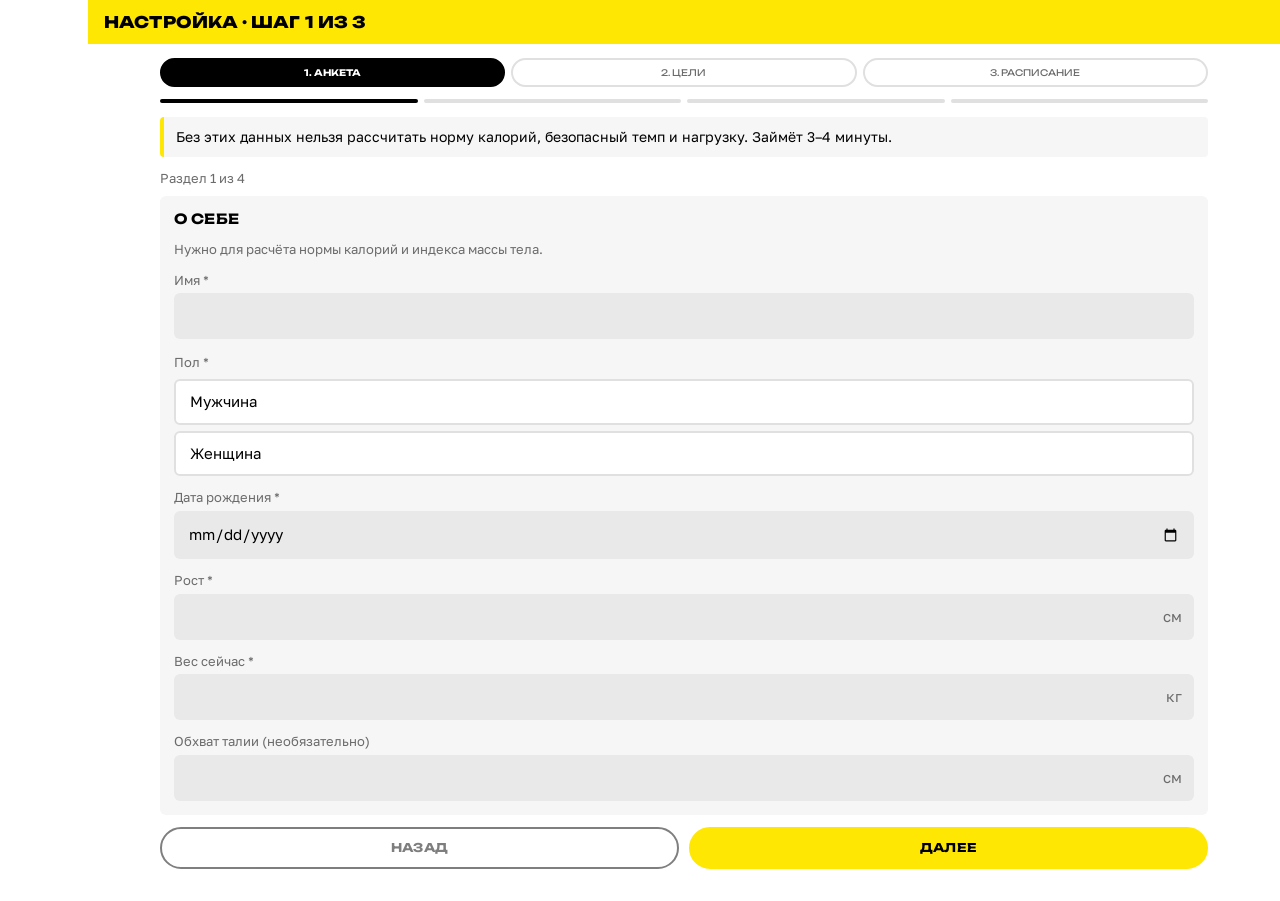
<file: index.html>
<!doctype html>
<html lang="ru">
  <head>
    <meta charset="utf-8" />
    <meta name="viewport" content="width=device-width, initial-scale=1, viewport-fit=cover" />
    <meta name="theme-color" content="#ffe704" />
    <meta name="apple-mobile-web-app-capable" content="yes" />
    <meta name="apple-mobile-web-app-title" content="Дневник" />
    <title>Дневник здоровья</title>
    <link rel="manifest" href="manifest.webmanifest" />
    <link rel="icon" href="icons/icon.svg" type="image/svg+xml" />
    <link rel="apple-touch-icon" href="icons/icon-192.png" />
    <link rel="preconnect" href="https://fonts.googleapis.com" />
    <link rel="preconnect" href="https://fonts.gstatic.com" crossorigin />
    <link rel="stylesheet" href="https://fonts.googleapis.com/css2?family=Golos+Text:wght@400;500;600;700&family=Unbounded:wght@500;700;800&display=swap" />
    <link rel="stylesheet" href="css/app.css" />
  </head>
  <body>
    <div id="app"><div class="lock"><p class="muted">Загрузка…</p></div></div>

    <script src="js/config.js"></script>
    <script src="js/version.js"></script>
    <script src="js/core/ns.js"></script>
    <script src="js/core/dates.js"></script>
    <script src="js/core/sha256.js"></script>

    <script src="js/domain/exercises.js"></script>
    <script src="js/domain/fitness.js"></script>
    <script src="js/domain/nutrition.js"></script>
    <script src="js/domain/budget.js"></script>
    <script src="js/domain/goals/registry.js"></script>
    <script src="js/domain/goals/weight.js"></script>
    <script src="js/domain/goals/race.js"></script>
    <script src="js/domain/goals/strength.js"></script>
    <script src="js/domain/goals/consistency.js"></script>
    <script src="js/domain/goals/measurement.js"></script>
    <script src="js/domain/goals/run-distance.js"></script>
    <script src="js/domain/goals/scenario.js"></script>
    <script src="js/domain/goals/safety.js"></script>
    <script src="js/domain/plan.js"></script>
    <script src="js/domain/adapt.js"></script>
    <script src="js/domain/recommendations.js"></script>
    <script src="js/domain/aggregate.js"></script>
    <script src="js/domain/upcoming.js"></script>
    <script src="js/domain/progress.js"></script>
    <script src="js/domain/streak.js"></script>
    <script src="js/ai/provider.js"></script>

    <script src="js/data/db.js"></script>
    <script src="js/data/seed.js"></script>
    <script src="js/services/context.js"></script>
    <script src="js/services/nutrition-svc.js"></script>
    <script src="js/services/goals-svc.js"></script>
    <script src="js/services/plan-svc.js"></script>
    <script src="js/services/photos-svc.js"></script>
    <script src="js/services/onboarding-svc.js"></script>
    <script src="js/services/workout-svc.js"></script>
    <script src="js/services/streak-svc.js"></script>
    <script src="js/sync/supabase.js"></script>
    <script src="js/sync/sync.js"></script>
    <script src="js/import/xlsx.js"></script>
    <script src="js/import/xlsx-import.js"></script>

    <script src="js/ui/charts.js"></script>
    <script src="js/ui/core.js"></script>
    <script src="js/ui/widgets.js"></script>
    <script src="js/ui/views/pin.js"></script>
    <script src="js/ui/views/login.js"></script>
    <script src="js/ui/views/onboard.js"></script>
    <script src="js/ui/views/profiles.js"></script>
    <script src="js/ui/views/home.js"></script>
    <script src="js/ui/views/food.js"></script>
    <script src="js/ui/views/body.js"></script>
    <script src="js/ui/views/training.js"></script>
    <script src="js/ui/views/workout.js"></script>
    <script src="js/ui/views/streak.js"></script>
    <script src="js/ui/views/dynamics.js"></script>
    <script src="js/ui/views/profile.js"></script>
    <script src="js/ui/views/goals.js"></script>
    <script src="js/ui/views/wizard.js"></script>
    <script src="js/ui/views/import.js"></script>
    <script src="js/ui/views/settings.js"></script>
    <script src="js/app.js"></script>
  </body>
</html>
</file>
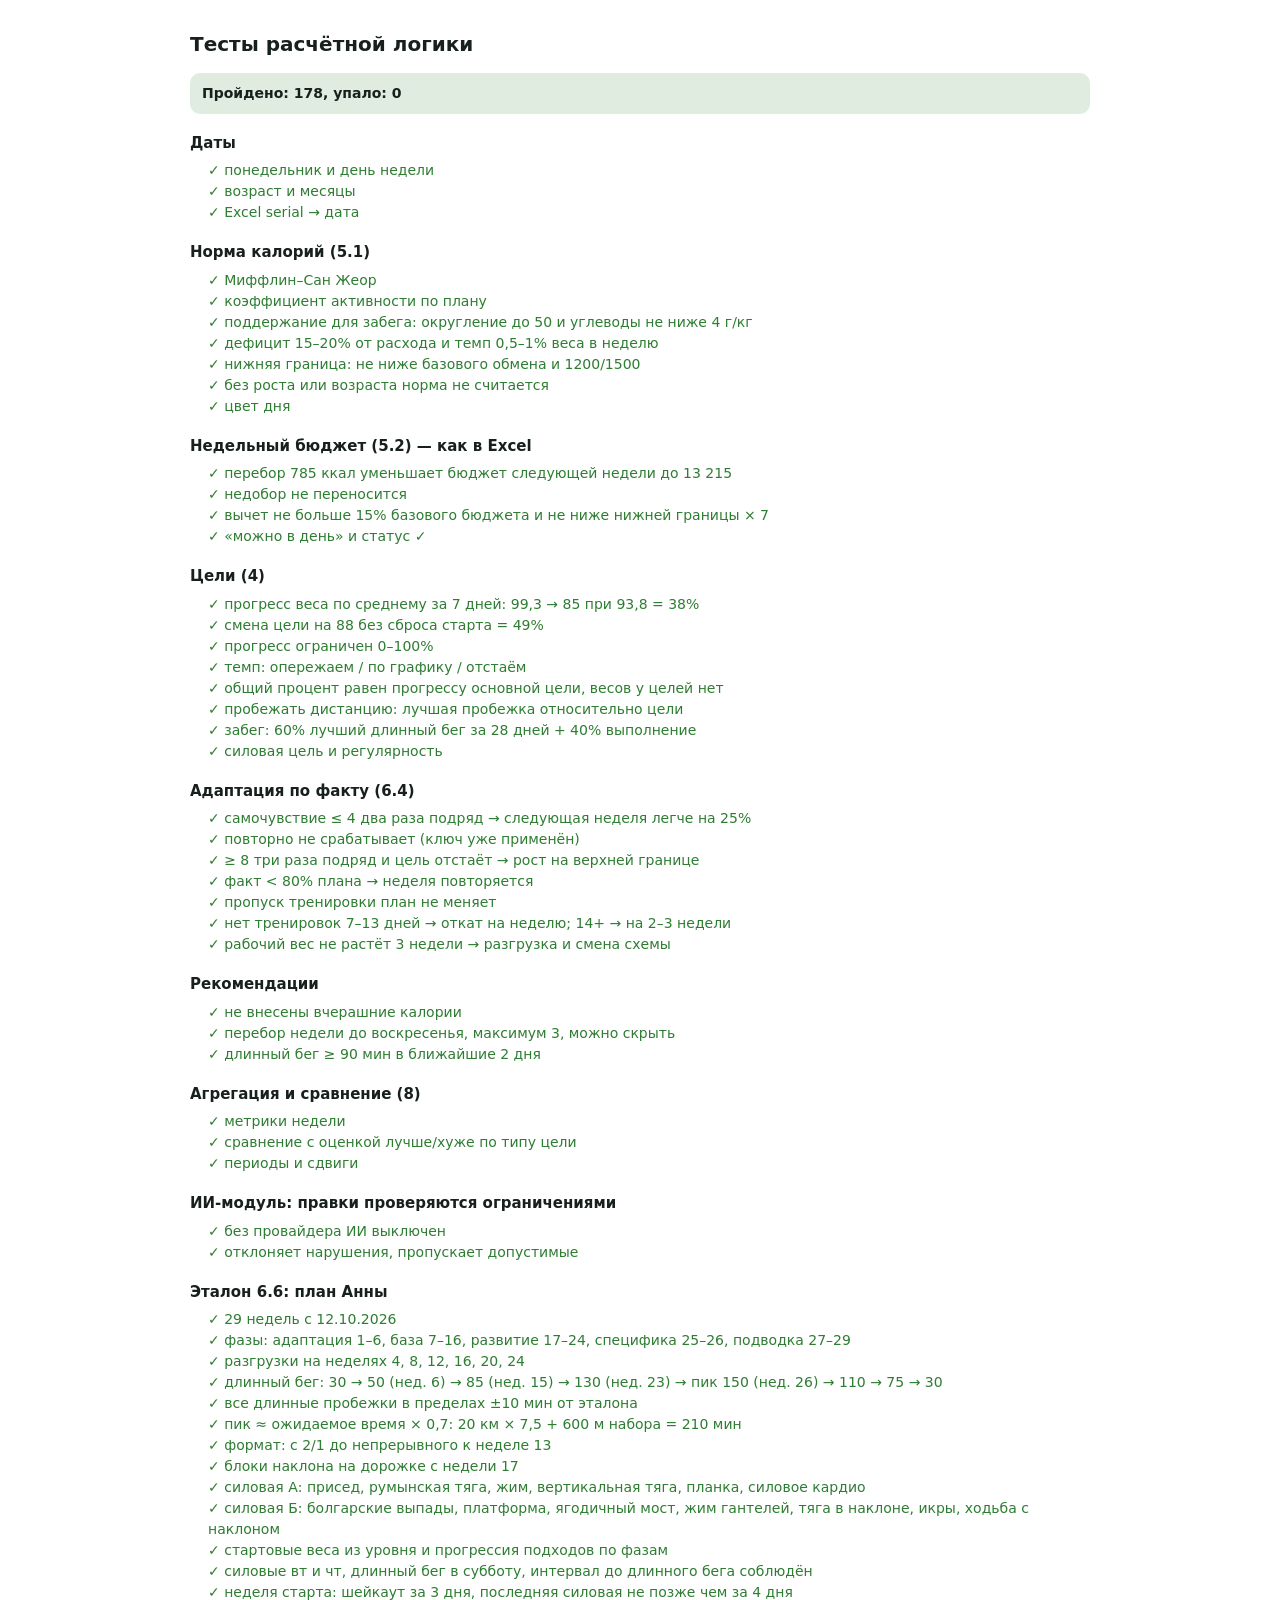
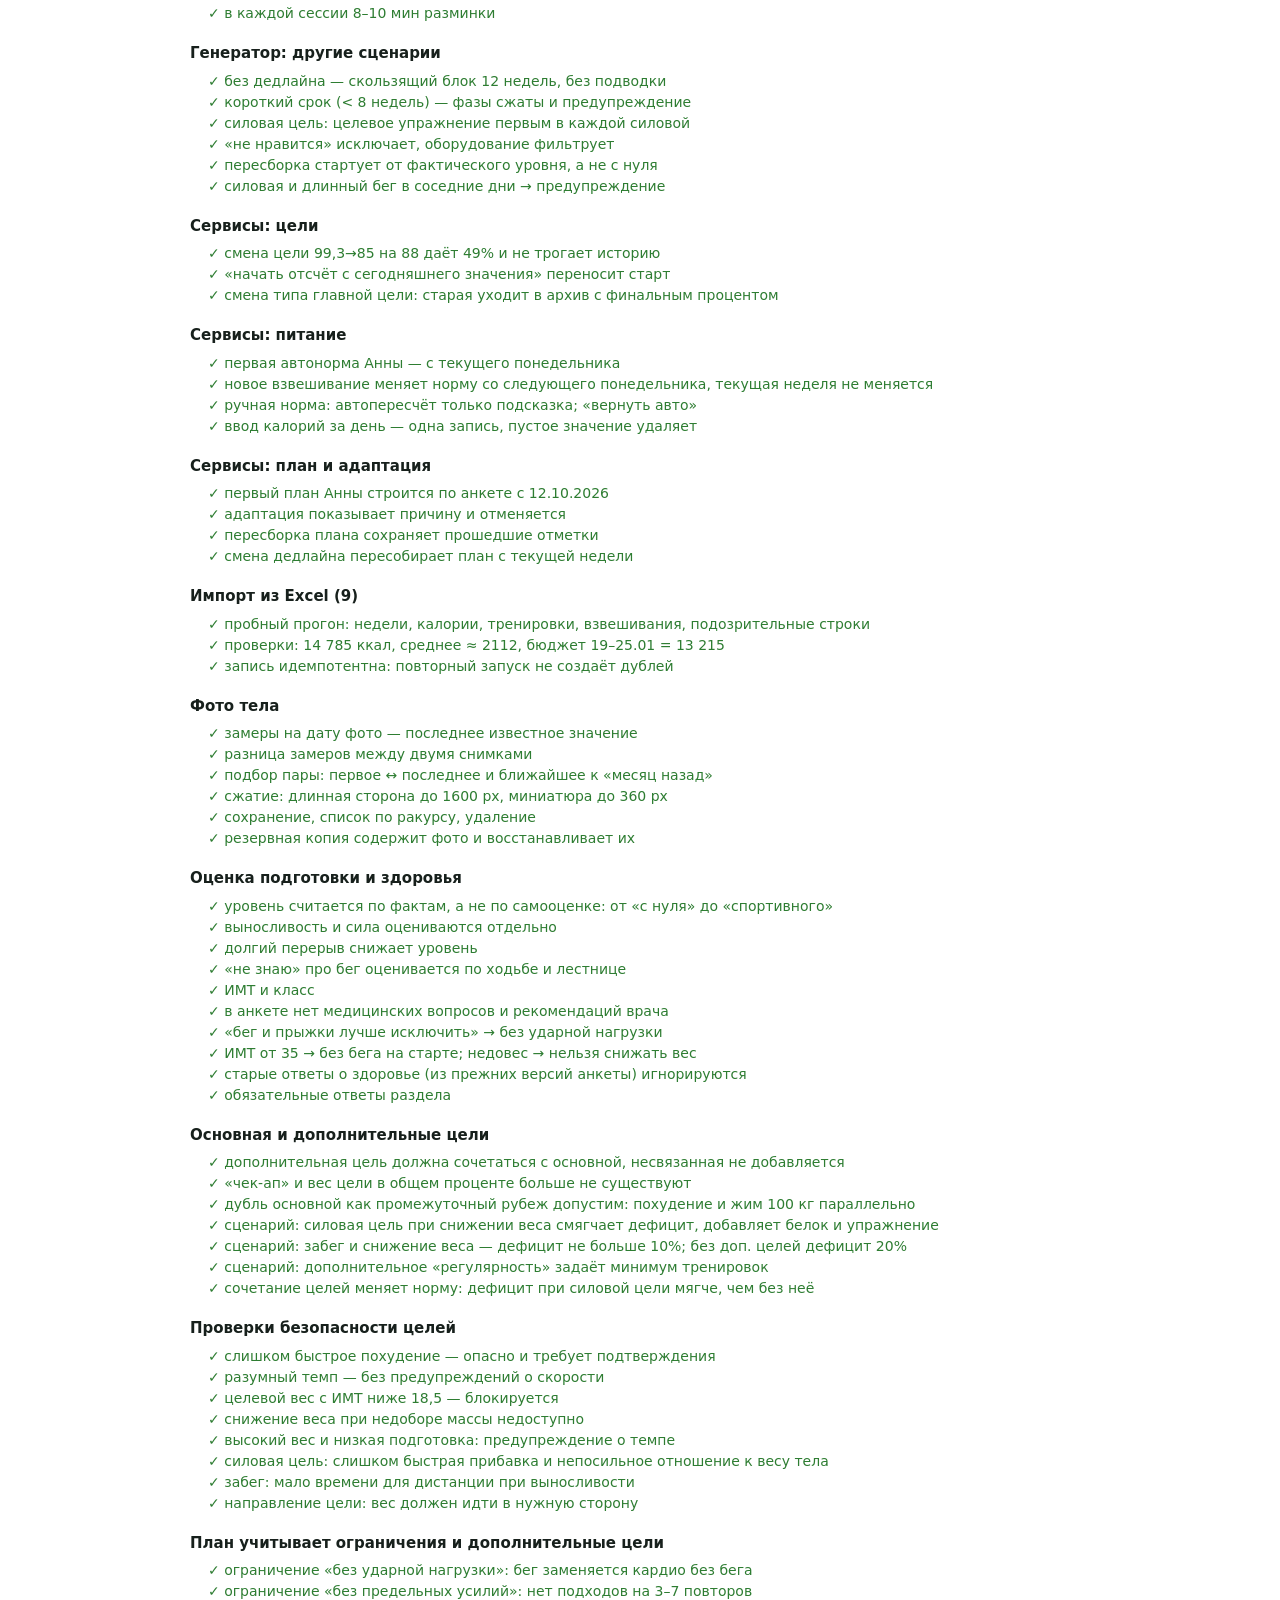
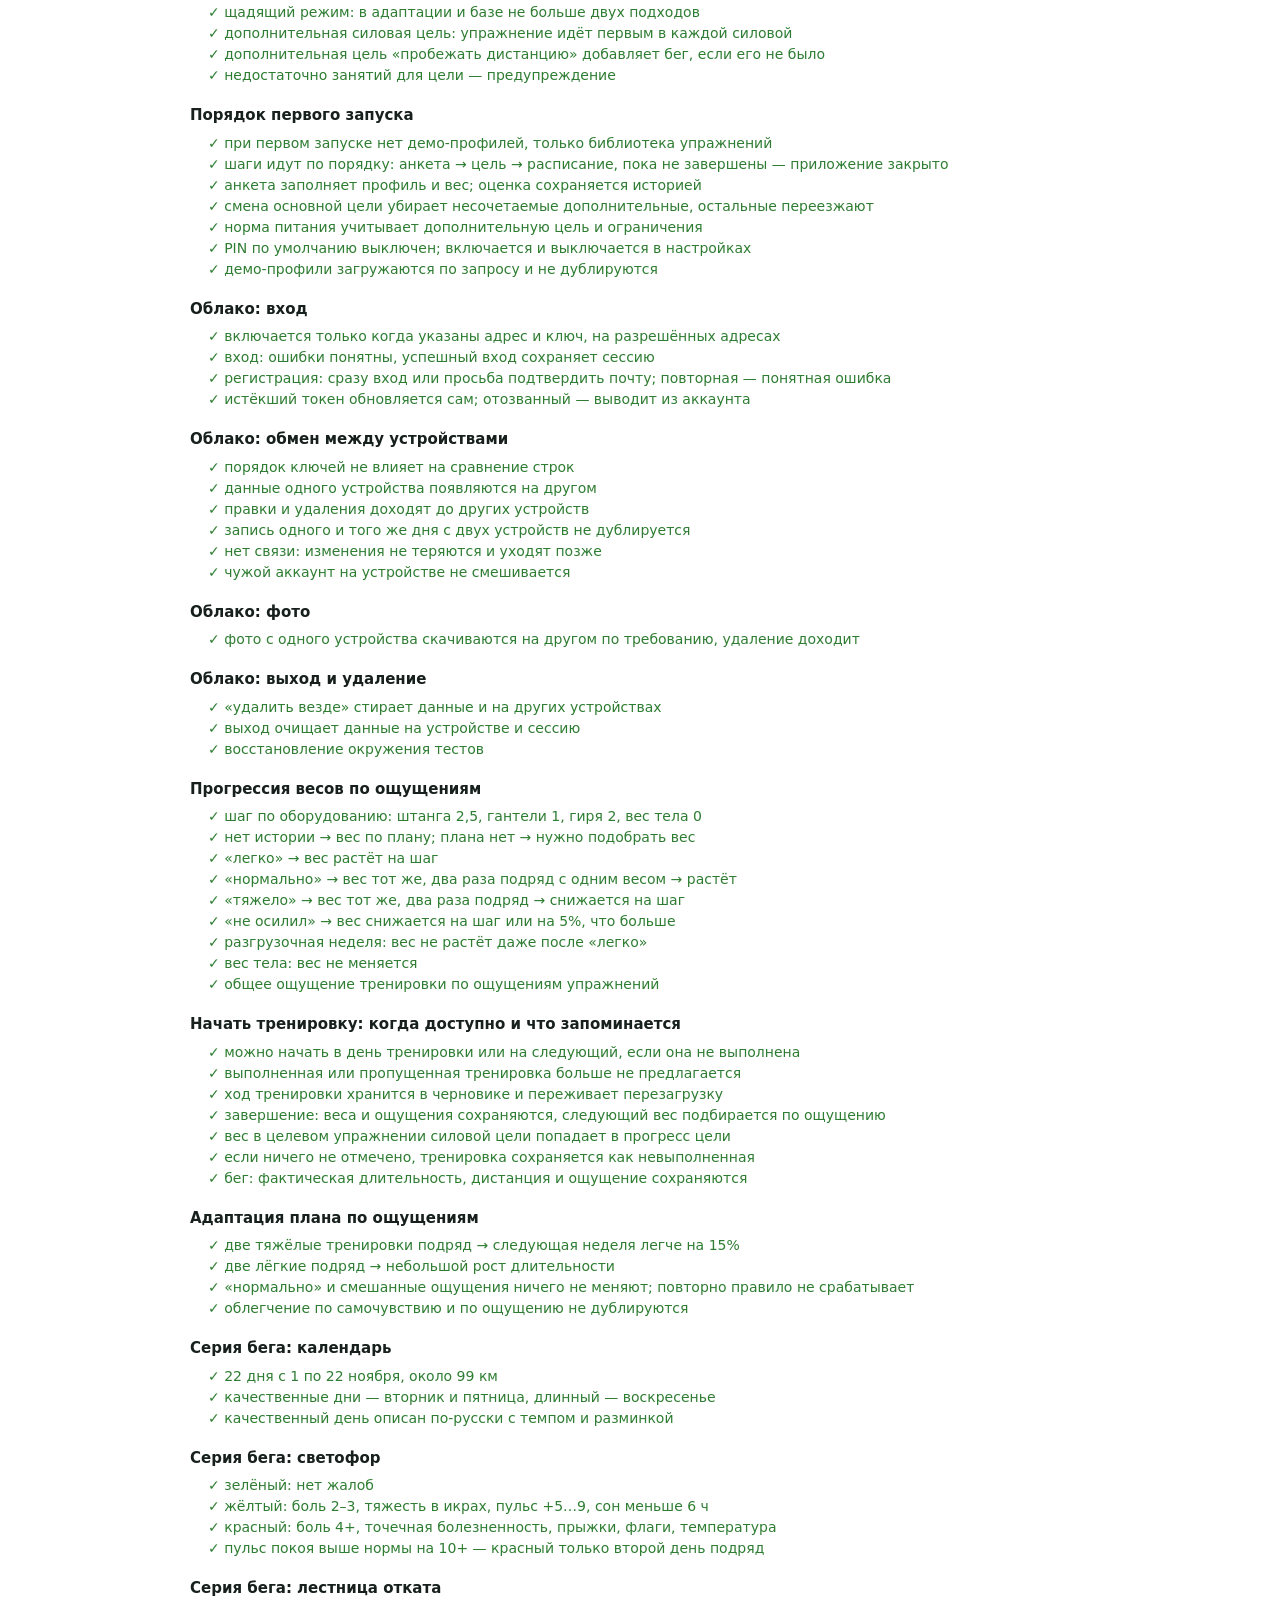
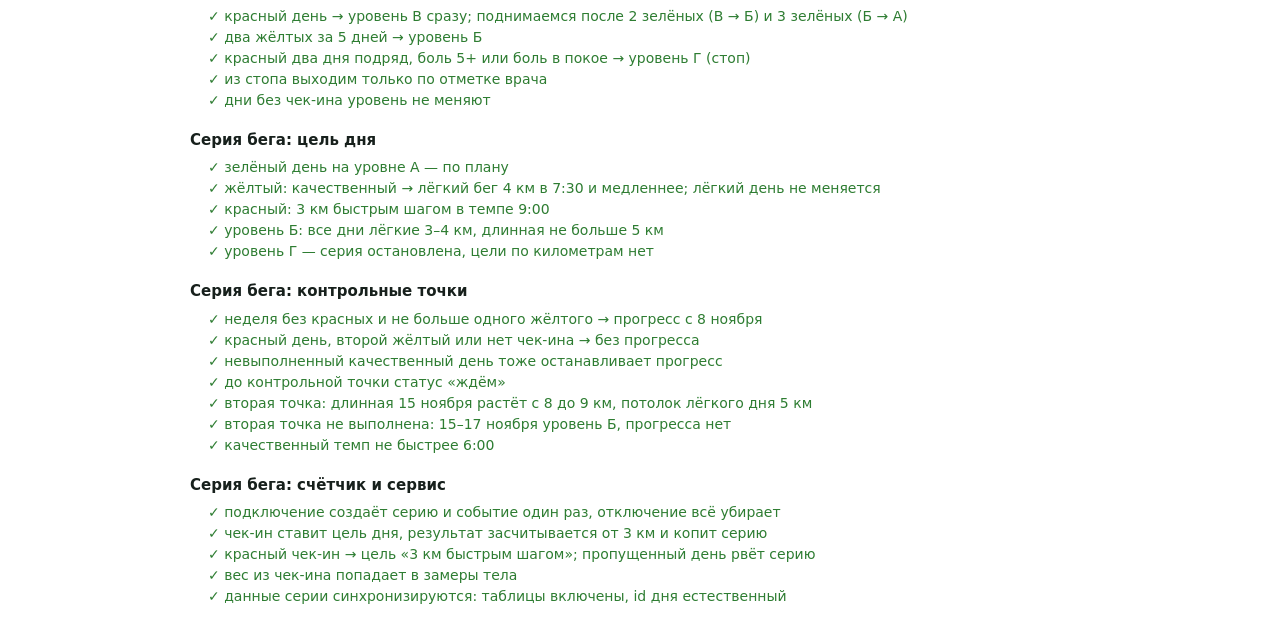
<file: tests/index.html>
<!doctype html>
<html lang="ru">
  <head>
    <meta charset="utf-8" />
    <meta name="viewport" content="width=device-width, initial-scale=1" />
    <title>Тесты</title>
    <style>
      :root { --bg: #fff; --text: #17201c; --ok: #2e7d32; --fail: #b3261e; --muted: #5d6b65; color-scheme: light; }
      @media (prefers-color-scheme: dark) { :root { --bg: #0f1412; --text: #e6ece9; --ok: #7ccf80; --fail: #f2867d; --muted: #97a59f; color-scheme: dark; } }
      body { background: var(--bg); color: var(--text); font: 14px/1.5 system-ui, sans-serif; margin: 0 auto; padding: 16px; max-width: 900px; }
      h1 { font-size: 20px; } h2 { font-size: 15px; margin: 18px 0 6px; }
      ul { margin: 0; padding-left: 18px; list-style: none; }
      .ok { color: var(--ok); } .fail { color: var(--fail); font-weight: 600; }
      .err { color: var(--muted); font-weight: 400; font-size: 13px; }
      .summary { padding: 10px 12px; border-radius: 10px; font-weight: 700; }
      .summary.good { background: color-mix(in srgb, var(--ok) 15%, transparent); }
      .summary.bad { background: color-mix(in srgb, var(--fail) 15%, transparent); }
    </style>
  </head>
  <body>
    <h1>Тесты расчётной логики</h1>
    <div id="out">Выполняю…</div>

    <script src="../js/core/ns.js"></script>
    <script src="../js/core/dates.js"></script>
    <script src="../js/core/sha256.js"></script>
    <script src="../js/domain/exercises.js"></script>
    <script src="../js/domain/fitness.js"></script>
    <script src="../js/domain/nutrition.js"></script>
    <script src="../js/domain/budget.js"></script>
    <script src="../js/domain/goals/registry.js"></script>
    <script src="../js/domain/goals/weight.js"></script>
    <script src="../js/domain/goals/race.js"></script>
    <script src="../js/domain/goals/strength.js"></script>
    <script src="../js/domain/goals/consistency.js"></script>
    <script src="../js/domain/goals/measurement.js"></script>
    <script src="../js/domain/goals/run-distance.js"></script>
    <script src="../js/domain/goals/scenario.js"></script>
    <script src="../js/domain/goals/safety.js"></script>
    <script src="../js/domain/plan.js"></script>
    <script src="../js/domain/adapt.js"></script>
    <script src="../js/domain/recommendations.js"></script>
    <script src="../js/domain/aggregate.js"></script>
    <script src="../js/domain/upcoming.js"></script>
    <script src="../js/domain/progress.js"></script>
    <script src="../js/domain/streak.js"></script>
    <script src="../js/ai/provider.js"></script>
    <script src="../js/data/db.js"></script>
    <script src="../js/data/seed.js"></script>
    <script src="../js/services/context.js"></script>
    <script src="../js/services/nutrition-svc.js"></script>
    <script src="../js/services/goals-svc.js"></script>
    <script src="../js/services/plan-svc.js"></script>
    <script src="../js/services/photos-svc.js"></script>
    <script src="../js/services/onboarding-svc.js"></script>
    <script src="../js/services/workout-svc.js"></script>
    <script src="../js/services/streak-svc.js"></script>
    <script src="../js/sync/supabase.js"></script>
    <script src="../js/sync/sync.js"></script>
    <script src="../js/import/xlsx.js"></script>
    <script src="../js/import/xlsx-import.js"></script>

    <script src="runner.js"></script>
    <script src="domain.test.js"></script>
    <script src="plan.test.js"></script>
    <script src="services.test.js"></script>
    <script src="import.test.js"></script>
    <script src="photos.test.js"></script>
    <script src="onboarding.test.js"></script>
    <script src="sync.test.js"></script>
    <script src="workout.test.js"></script>
    <script src="streak.test.js"></script>
    <script>
      runTests();
    </script>
  </body>
</html>
</file>
<file: css/app.css>
/* Дневник здоровья — mobile-first, светлая и тёмная тема.
   Стиль: кислотный жёлтый + чёрный + белый, широкий капслок в заголовках (по мотивам уличного мерча, без логотипов). */
:root {
  --bg: #ffffff;
  --surface: #f6f6f6;
  --surface-2: #e9e9e9;
  --text: #000000;
  --muted: #6b6b6b;
  --border: #e0e0e0;
  --accent: #ffe704;
  --accent-soft: #fff7a6;
  --accent-text: #000000;
  --ink: #000000;
  --ink-text: #ffffff;
  --link: #000000;
  --ring: #000000;
  --warn: #d4521f;
  --warn-soft: #ffe3d6;
  --danger: #e00000;
  --danger-soft: #ffdcdc;
  --good: #128a43;
  --good-soft: #d7f3e1;
  --info: #2f5bd3;
  --info-soft: #e1e8fb;
  --chart-1: #000000;
  --chart-2: #ff5a36;
  --chart-3: #c9a900;
  --chart-grid: #ececec;
  --shadow: none;
  --radius: 6px;
  --nav-h: 64px;
  --font-display: 'Unbounded', 'Arial Black', 'Segoe UI', sans-serif;
  --font-body: 'Golos Text', system-ui, -apple-system, 'Segoe UI', Roboto, Arial, sans-serif;
  color-scheme: light;
}
@media (prefers-color-scheme: dark) {
  :root:not([data-theme='light']) {
    --bg: #000000;
    --surface: #121212;
    --surface-2: #1f1f1f;
    --text: #ffffff;
    --muted: #9a9a9a;
    --border: #2a2a2a;
    --accent: #ffe704;
    --accent-soft: #3a3400;
    --accent-text: #000000;
    --ink: #ffe704;
    --ink-text: #000000;
    --link: #ffe704;
    --ring: #ffe704;
    --warn: #ff8562;
    --warn-soft: #3a1f14;
    --danger: #ff5a52;
    --danger-soft: #3d1615;
    --good: #62c584;
    --good-soft: #13301e;
    --info: #8aa8ff;
    --info-soft: #18213a;
    --chart-1: #ffe704;
    --chart-2: #ff8562;
    --chart-3: #ffffff;
    --chart-grid: #262626;
    --shadow: none;
    color-scheme: dark;
  }
}
:root[data-theme='dark'] {
  --bg: #000000;
  --surface: #121212;
  --surface-2: #1f1f1f;
  --text: #ffffff;
  --muted: #9a9a9a;
  --border: #2a2a2a;
  --accent: #ffe704;
  --accent-soft: #3a3400;
  --accent-text: #000000;
  --ink: #ffe704;
  --ink-text: #000000;
  --link: #ffe704;
  --ring: #ffe704;
  --warn: #ff8562;
  --warn-soft: #3a1f14;
  --danger: #ff5a52;
  --danger-soft: #3d1615;
  --good: #62c584;
  --good-soft: #13301e;
  --info: #8aa8ff;
  --info-soft: #18213a;
  --chart-1: #ffe704;
  --chart-2: #ff8562;
  --chart-3: #ffffff;
  --chart-grid: #262626;
  --shadow: none;
  color-scheme: dark;
}

* { box-sizing: border-box; }
html, body { margin: 0; padding: 0; }
body {
  background: var(--bg);
  color: var(--text);
  font: 15px/1.45 var(--font-body);
  -webkit-font-smoothing: antialiased;
  -webkit-tap-highlight-color: transparent;
}
button, input, select, textarea { font: inherit; color: inherit; }
a { color: var(--accent); text-decoration: none; }
h1, h2, h3 { margin: 0; line-height: 1.25; }
h1 { font-size: 22px; }
h2 { font-size: 17px; }
h3 { font-size: 15px; }
.muted { color: var(--muted); }
.small { font-size: 13px; }
.tiny { font-size: 12px; }
.num { font-variant-numeric: tabular-nums; }
.big { font-size: 28px; font-weight: 650; letter-spacing: -0.01em; }
.center { text-align: center; }
.hidden { display: none !important; }

/* Каркас */
.app { min-height: 100vh; padding-bottom: calc(var(--nav-h) + env(safe-area-inset-bottom) + 16px); }
.topbar {
  position: sticky; top: 0; z-index: 10;
  display: flex; align-items: center; gap: 10px;
  padding: 12px 16px; padding-top: calc(12px + env(safe-area-inset-top));
  background: color-mix(in srgb, var(--bg) 88%, transparent);
  backdrop-filter: blur(10px);
}
.topbar h1 { flex: 1; font-size: 19px; min-width: 0; overflow: hidden; text-overflow: ellipsis; white-space: nowrap; }
.avatar {
  width: 34px; height: 34px; border-radius: 50%; border: 0;
  background: var(--accent-soft); color: var(--accent); font-weight: 700;
  display: inline-flex; align-items: center; justify-content: center; cursor: pointer; flex: none;
}
main { padding: 0 16px; max-width: 1080px; margin: 0 auto; }
.stack > * + * { margin-top: 12px; }
.row { display: flex; align-items: center; gap: 10px; }
.row.wrap { flex-wrap: wrap; }
.row.between { justify-content: space-between; }
.grow { flex: 1; min-width: 0; }
.grid2 { display: grid; grid-template-columns: 1fr 1fr; gap: 10px; }
.grid3 { display: grid; grid-template-columns: repeat(3, 1fr); gap: 10px; }

/* Нижняя навигация */
.bottomnav {
  position: fixed; left: 0; right: 0; bottom: 0; z-index: 20;
  display: grid; grid-template-columns: repeat(4, 1fr);
  height: calc(var(--nav-h) + env(safe-area-inset-bottom));
  padding-bottom: env(safe-area-inset-bottom);
  background: var(--surface); border-top: 1px solid var(--border);
}
.bottomnav a {
  display: flex; flex-direction: column; align-items: center; justify-content: center; gap: 3px;
  color: var(--muted); font-size: 11px;
}
.bottomnav a.active { color: var(--accent); font-weight: 600; }
.bottomnav svg { width: 22px; height: 22px; }

/* Карточки */
.card {
  background: var(--surface); border: 1px solid var(--border); border-radius: var(--radius);
  padding: 14px; box-shadow: var(--shadow);
}
.card.flat { box-shadow: none; }
.card h2 { margin-bottom: 8px; }
.card-head { display: flex; align-items: center; justify-content: space-between; gap: 8px; margin-bottom: 10px; }
.card-head h2 { margin: 0; }
.section-title { font-size: 13px; text-transform: uppercase; letter-spacing: 0.04em; color: var(--muted); margin: 18px 2px 8px; font-weight: 600; }

/* Кнопки и поля */
.btn {
  display: inline-flex; align-items: center; justify-content: center; gap: 6px;
  min-height: 42px; padding: 0 16px; border-radius: 12px; border: 1px solid var(--border);
  background: var(--surface); color: var(--text); font-weight: 600; cursor: pointer; text-align: center;
}
.btn:active { transform: translateY(1px); }
.btn svg { width: 18px; height: 18px; flex: none; }
.btn.primary { background: var(--accent); color: var(--accent-text); border-color: var(--accent); }
.btn.ghost { background: transparent; border-color: transparent; color: var(--accent); }
.btn.danger { color: var(--danger); }
.btn.small { min-height: 34px; padding: 0 12px; font-size: 13px; border-radius: 10px; }
.btn.block { width: 100%; }
.btn[disabled] { opacity: 0.5; pointer-events: none; }
.icon-btn {
  width: 40px; height: 40px; border-radius: 12px; border: 1px solid var(--border);
  background: var(--surface); display: inline-flex; align-items: center; justify-content: center; cursor: pointer; flex: none;
}
.icon-btn svg { width: 20px; height: 20px; }
label.field { display: block; }
label.field > span { display: block; font-size: 13px; color: var(--muted); margin-bottom: 4px; }
.input, select.input, textarea.input {
  width: 100%; min-height: 44px; padding: 10px 12px; border-radius: 12px;
  border: 1px solid var(--border); background: var(--surface-2); outline: none;
}
.input:focus { border-color: var(--accent); background: var(--surface); }
.input.huge { font-size: 30px; font-weight: 650; text-align: center; min-height: 64px; }
textarea.input { min-height: 70px; resize: vertical; }
.input-unit { position: relative; }
.input-unit .unit { position: absolute; right: 12px; top: 50%; transform: translateY(-50%); color: var(--muted); pointer-events: none; }
.input-unit .input { padding-right: 48px; }
.check { display: flex; align-items: center; gap: 10px; min-height: 40px; cursor: pointer; }
.check input { width: 20px; height: 20px; accent-color: var(--accent); }
input[type='range'] { width: 100%; accent-color: var(--accent); }

.chips { display: flex; flex-wrap: wrap; gap: 6px; }
.chip {
  display: inline-flex; align-items: center; gap: 6px; padding: 6px 12px; min-height: 34px;
  border-radius: 999px; border: 1px solid var(--border); background: var(--surface); cursor: pointer; font-size: 14px;
}
.chip.on { background: var(--accent-soft); border-color: var(--accent); color: var(--accent); font-weight: 600; }
.seg { display: flex; background: var(--surface-2); border-radius: 12px; padding: 3px; gap: 3px; }
.seg button { flex: 1; border: 0; background: transparent; padding: 8px 6px; border-radius: 9px; cursor: pointer; font-size: 14px; color: var(--muted); }
.seg button.on { background: var(--surface); color: var(--text); font-weight: 600; box-shadow: var(--shadow); }

.badge { display: inline-flex; align-items: center; padding: 2px 8px; border-radius: 999px; font-size: 12px; font-weight: 600; background: var(--surface-2); color: var(--muted); white-space: nowrap; }
.badge.good { background: var(--good-soft); color: var(--good); }
.badge.warn { background: var(--warn-soft); color: var(--warn); }
.badge.danger { background: var(--danger-soft); color: var(--danger); }
.badge.info { background: var(--info-soft); color: var(--info); }
.badge.accent { background: var(--accent-soft); color: var(--accent); }

.notice { padding: 10px 12px; border-radius: 12px; background: var(--info-soft); color: var(--text); font-size: 14px; }
.notice.warn { background: var(--warn-soft); }
.notice.danger { background: var(--danger-soft); }
.notice.good { background: var(--good-soft); }

.list { list-style: none; margin: 0; padding: 0; }
.list > li { display: flex; align-items: center; gap: 10px; padding: 10px 0; border-bottom: 1px solid var(--border); }
.list > li:last-child { border-bottom: 0; }
.list a.li-link { display: flex; align-items: center; gap: 10px; color: inherit; width: 100%; }
.menu a { display: flex; align-items: center; gap: 12px; padding: 14px 4px; color: var(--text); border-bottom: 1px solid var(--border); }
.menu a:last-child { border-bottom: 0; }
.menu a .chev { margin-left: auto; color: var(--muted); }

/* Прогресс */
.bar { height: 8px; background: var(--surface-2); border-radius: 999px; overflow: hidden; }
.bar > i { display: block; height: 100%; background: var(--accent); border-radius: 999px; }
.ring { position: relative; flex: none; }
.ring svg { display: block; }
.ring .ring-label { position: absolute; inset: 0; display: flex; flex-direction: column; align-items: center; justify-content: center; }
.ring .ring-label b { font-size: 24px; letter-spacing: -0.02em; }

/* Дни недели (кружки) */
.dots { display: grid; grid-template-columns: repeat(7, 1fr); gap: 4px; }
.dot { display: flex; flex-direction: column; align-items: center; gap: 4px; font-size: 11px; color: var(--muted); }
.dot i {
  width: 30px; height: 30px; border-radius: 50%; border: 2px solid var(--border); display: flex; align-items: center; justify-content: center;
  font-style: normal; font-size: 12px; color: var(--text);
}
.dot i.food { background: var(--accent-soft); border-color: var(--accent); }
.dot i.train::after { content: ''; width: 8px; height: 8px; border-radius: 50%; background: var(--info); }
.dot.today i { outline: 2px solid var(--text); outline-offset: 2px; }

/* Сетка недели питания */
.weekgrid { width: 100%; border-collapse: collapse; }
.weekgrid th, .weekgrid td { padding: 9px 6px; border-bottom: 1px solid var(--border); text-align: right; font-variant-numeric: tabular-nums; }
.weekgrid th:first-child, .weekgrid td:first-child { text-align: left; }
.weekgrid th { font-size: 12px; color: var(--muted); font-weight: 600; }
.weekgrid tr.today td:first-child { font-weight: 700; }
.weekgrid td.kcal { cursor: pointer; font-weight: 600; }
.k-over { color: var(--danger); }
.k-under { color: var(--warn); }
.k-good { color: var(--good); }
.k-ok { color: var(--text); }
.k-empty { color: var(--muted); font-weight: 400 !important; }
.kv { display: grid; grid-template-columns: 1fr auto; gap: 6px 12px; font-variant-numeric: tabular-nums; }
.kv > :nth-child(even) { text-align: right; font-weight: 600; }

/* Тренировки */
.session { display: flex; gap: 12px; align-items: flex-start; }
.session .kind {
  width: 40px; height: 40px; border-radius: 12px; display: flex; align-items: center; justify-content: center; flex: none;
  background: var(--accent-soft); color: var(--accent);
}
.session .kind.run { background: var(--info-soft); color: var(--info); }
.session .kind.cardio, .session .kind.other { background: var(--warn-soft); color: var(--warn); }
.session .kind svg { width: 22px; height: 22px; }
.session.done .kind { background: var(--good-soft); color: var(--good); }
.ex-table { width: 100%; border-collapse: collapse; }
.ex-table td { padding: 8px 4px; border-bottom: 1px solid var(--border); vertical-align: top; }
.ex-table td:last-child { text-align: right; white-space: nowrap; font-variant-numeric: tabular-nums; }
.ex-table tr:last-child td { border-bottom: 0; }

/* Графики */
.chart { width: 100%; overflow: visible; }
.chart text { font-size: 11px; fill: var(--muted); }
.chart .grid line { stroke: var(--chart-grid); }
.legend { display: flex; flex-wrap: wrap; gap: 12px; font-size: 12px; color: var(--muted); margin-top: 6px; }
.legend i { display: inline-block; width: 12px; height: 3px; border-radius: 2px; vertical-align: middle; margin-right: 5px; }

/* Таблица сравнения */
.cmp { width: 100%; border-collapse: collapse; font-size: 14px; }
.cmp th, .cmp td { padding: 8px 4px; border-bottom: 1px solid var(--border); text-align: right; font-variant-numeric: tabular-nums; }
.cmp th:first-child, .cmp td:first-child { text-align: left; }
.cmp th { font-size: 12px; color: var(--muted); font-weight: 600; }
.cmp td.better { color: var(--good); font-weight: 600; }
.cmp td.worse { color: var(--danger); font-weight: 600; }
.scroll-x { overflow-x: auto; -webkit-overflow-scrolling: touch; }

/* Лист снизу / модальное окно */
.sheet-backdrop { position: fixed; inset: 0; background: rgba(0, 0, 0, 0.35); z-index: 40; display: flex; align-items: flex-end; justify-content: center; animation: fade 0.15s; }
.sheet {
  background: var(--surface); width: 100%; max-width: 560px; max-height: 92vh; overflow: auto;
  border-radius: 20px 20px 0 0; padding: 16px; padding-bottom: calc(16px + env(safe-area-inset-bottom));
  animation: up 0.18s ease-out;
}
.sheet .grab { width: 40px; height: 4px; border-radius: 2px; background: var(--border); margin: 0 auto 12px; }
@keyframes up { from { transform: translateY(30px); opacity: 0.6; } to { transform: none; opacity: 1; } }
@keyframes fade { from { opacity: 0; } to { opacity: 1; } }

.toast {
  position: fixed; left: 50%; transform: translateX(-50%); bottom: calc(var(--nav-h) + 16px + env(safe-area-inset-bottom)); z-index: 50;
  background: var(--text); color: var(--bg); padding: 10px 14px; border-radius: 12px; display: flex; gap: 12px; align-items: center;
  max-width: calc(100vw - 32px); font-size: 14px; box-shadow: 0 6px 20px rgba(0, 0, 0, 0.2);
}
.toast button { background: transparent; border: 0; color: var(--accent-soft); font-weight: 700; cursor: pointer; }

/* PIN и выбор профиля */
.lock { min-height: 100vh; display: flex; flex-direction: column; align-items: center; justify-content: center; padding: 24px 16px; gap: 18px; }
.pin-dots { display: flex; gap: 12px; height: 18px; }
.pin-dots i { width: 14px; height: 14px; border-radius: 50%; border: 2px solid var(--muted); }
.pin-dots i.on { background: var(--accent); border-color: var(--accent); }
.keypad { display: grid; grid-template-columns: repeat(3, 76px); gap: 12px; }
.keypad button { height: 64px; border-radius: 50%; border: 1px solid var(--border); background: var(--surface); font-size: 24px; cursor: pointer; }
.keypad button.fn { border-color: transparent; background: transparent; font-size: 15px; color: var(--muted); }
.profiles { display: grid; grid-template-columns: 1fr 1fr; gap: 12px; width: 100%; max-width: 420px; }
.profile-card {
  background: var(--surface); border: 1px solid var(--border); border-radius: 18px; padding: 22px 12px;
  display: flex; flex-direction: column; align-items: center; gap: 10px; cursor: pointer; box-shadow: var(--shadow);
}
.profile-card .avatar { width: 64px; height: 64px; font-size: 26px; }

/* Фото тела */
.photo-grid { display: grid; grid-template-columns: repeat(3, 1fr); gap: 6px; }
@media (min-width: 600px) { .photo-grid { grid-template-columns: repeat(5, 1fr); } }
.photo-thumb { position: relative; padding: 0; border: 0; border-radius: 10px; overflow: hidden; background: var(--surface-2); aspect-ratio: 3 / 4; cursor: pointer; display: block; width: 100%; }
.photo-thumb img, .photo-pending img { width: 100%; height: 100%; object-fit: cover; display: block; }
.photo-thumb .tag, .curtain .tag { position: absolute; left: 4px; bottom: 4px; background: rgba(0, 0, 0, 0.55); color: #fff; font-size: 11px; padding: 1px 6px; border-radius: 6px; }
.photo-thumb.sel { outline: 3px solid var(--accent); outline-offset: -3px; }
.photo-thumb.mini { width: 72px; flex: none; }
.photo-pending { position: relative; display: flex; flex-direction: column; gap: 4px; }
.photo-pending img { aspect-ratio: 3 / 4; border-radius: 10px; }
.photo-pending .input.small { min-height: 34px; padding: 4px 8px; font-size: 13px; }
.photo-x { position: absolute; top: 4px; right: 4px; width: 30px; height: 30px; border-radius: 50%; background: rgba(0, 0, 0, 0.55); color: #fff; border: 0; }
.photo-full { width: 100%; max-height: 62vh; object-fit: contain; border-radius: 12px; background: var(--surface-2); display: block; }
.strip { display: flex; gap: 6px; overflow-x: auto; padding-bottom: 4px; -webkit-overflow-scrolling: touch; }
.cmp-pair { display: grid; grid-template-columns: 1fr 1fr; gap: 8px; max-width: 720px; margin: 0 auto; }
.cmp-pair figure { margin: 0; }
.cmp-pair img { width: 100%; aspect-ratio: 3 / 4; object-fit: cover; border-radius: 10px; background: var(--surface-2); display: block; }
.cmp-pair figcaption { font-size: 12px; color: var(--muted); text-align: center; margin-top: 4px; }
.curtain { position: relative; border-radius: 12px; overflow: hidden; background: var(--surface-2); aspect-ratio: 3 / 4; max-width: 480px; margin: 0 auto; touch-action: none; user-select: none; }
.curtain img { position: absolute; inset: 0; width: 100%; height: 100%; object-fit: cover; pointer-events: none; }
.curtain-top { position: absolute; inset: 0; }
.curtain-line { position: absolute; top: 0; bottom: 0; width: 2px; margin-left: -1px; background: #fff; box-shadow: 0 0 6px rgba(0, 0, 0, 0.5); }
.curtain .tag.left { left: 8px; bottom: 8px; }
.curtain .tag.right { left: auto; right: 8px; bottom: 8px; }

/* Динамика на главном экране */
.home > .a-dyn { grid-column: 1 / -1; }

/* Мастер анкеты */
.steps { display: flex; gap: 6px; margin-bottom: 14px; }
.steps i { flex: 1; height: 4px; border-radius: 2px; background: var(--border); }
.steps i.on { background: var(--accent); }
.slot { border: 1px solid var(--border); border-radius: 12px; padding: 12px; }

/* Рабочий стол: две колонки на главном экране */
.home { display: grid; gap: 12px; }
@media (min-width: 900px) {
  .bottomnav {
    top: 0; bottom: 0; right: auto; width: 88px; height: auto; grid-template-columns: 1fr; grid-auto-rows: 72px;
    align-content: start; padding-top: 70px; border-top: 0; border-right: 1px solid var(--border);
  }
  .app { padding-left: 88px; padding-bottom: 24px; }
  .toast { bottom: 24px; }
  .home { grid-template-columns: 1fr 1fr; grid-template-areas: 'goal widget' 'today widget' 'week events' 'recs events'; align-items: start; }
  .home > .a-goal { grid-area: goal; }
  .home > .a-today { grid-area: today; }
  .home > .a-week { grid-area: week; }
  .home > .a-widget { grid-area: widget; }
  .home > .a-events { grid-area: events; }
  .home > .a-recs { grid-area: recs; }
  .sheet-backdrop { align-items: center; }
  .sheet { border-radius: 20px; }
}

/* =====================================================================
   Фирменный слой: жёлтый + чёрный, широкий капслок, кнопки-таблетки
   ===================================================================== */
a { color: var(--link); }
.notice a, p a, .small a, label a { text-decoration: underline; text-decoration-thickness: 2px; text-underline-offset: 3px; text-decoration-color: var(--accent); color: var(--text); }

h1, h2, .big, .section-title, .btn, .bottomnav span, .seg button, .weekgrid th, .cmp th, .ring b, .keypad button, .profile-card b {
  font-family: var(--font-display);
}
h1, h2, .section-title { text-transform: uppercase; letter-spacing: 0.01em; }
h1 { font-weight: 800; font-size: 20px; }
h2 { font-weight: 700; font-size: 14px; }
.big { font-weight: 800; letter-spacing: -0.02em; }
.section-title { font-size: 12px; font-weight: 700; color: var(--text); }

/* Шапка — жёлтая полоса */
.topbar { background: var(--accent); color: #000; backdrop-filter: none; margin-bottom: 14px; }
.topbar h1 { font-size: 16px; color: #000; }
.topbar .icon-btn { background: transparent; border: 2px solid #000; color: #000; }
.avatar { background: #000; color: var(--accent); font-family: var(--font-display); font-weight: 800; }

/* Нижняя навигация — чёрная, активный пункт жёлтый */
.bottomnav { background: #000; border-color: #000; }
.bottomnav a { color: #8a8a8a; }
.bottomnav span { font-size: 9px; text-transform: uppercase; letter-spacing: 0.02em; }
.bottomnav a.active { color: var(--accent); }

/* Карточки — плоские светло-серые плашки */
.card { border: 0; background: var(--surface); box-shadow: none; }
.card.flat { background: var(--bg); border: 2px solid var(--border); }

/* Кнопки */
.btn { border-radius: 999px; border: 2px solid var(--ink); background: transparent; color: var(--text); text-transform: uppercase; font-size: 12px; font-weight: 700; letter-spacing: 0.02em; }
.btn.primary { background: var(--accent); border-color: var(--accent); color: #000; }
.btn.ghost { border-color: transparent; color: var(--text); text-decoration: underline; text-decoration-color: var(--accent); text-decoration-thickness: 2px; }
.btn.danger { color: var(--danger); border-color: var(--danger); }
.btn.ghost.danger { border-color: transparent; text-decoration-color: var(--danger); }
.btn.small { font-size: 10px; min-height: 32px; }
.icon-btn { border-radius: 999px; border: 2px solid var(--ink); background: transparent; color: var(--text); }

/* Поля */
.input, select.input, textarea.input { border-radius: 6px; border: 2px solid transparent; background: var(--surface-2); }
.input:focus { border-color: var(--ink); background: var(--bg); }
.input.huge { font-family: var(--font-display); font-weight: 800; }
input[type='range'], .check input { accent-color: var(--ink); }

/* Переключатели и чипы */
.seg { border-radius: 999px; padding: 4px; }
.seg button { border-radius: 999px; font-size: 10px; text-transform: uppercase; font-weight: 700; letter-spacing: 0.02em; }
.seg button.on { background: var(--ink); color: var(--ink-text); box-shadow: none; }
.chip { border: 2px solid var(--ink); background: transparent; font-weight: 600; }
.chip.on { background: var(--ink); border-color: var(--ink); color: var(--ink-text); }
.badge { border-radius: 999px; font-weight: 700; text-transform: uppercase; font-size: 10px; letter-spacing: 0.02em; }
.badge.accent { background: var(--accent); color: #000; }

/* Плашки-уведомления: жёлтая черта слева */
.notice { background: var(--surface); border-left: 4px solid var(--accent); border-radius: 4px; }
.notice.warn { background: var(--warn-soft); border-left-color: var(--warn); }
.notice.danger { background: var(--danger-soft); border-left-color: var(--danger); }
.notice.good { background: var(--good-soft); border-left-color: var(--good); }

/* Прогресс */
.bar { border-radius: 0; height: 8px; }
.bar > i { background: var(--ink); border-radius: 0; }
.ring b { font-weight: 800; }

/* Блок цели на главной — чёрная плашка, как баннер */
.a-goal {
  --surface: #000; --surface-2: #2a2a2a; --text: #fff; --muted: #a8a8a8; --ink: #ffe704; --ink-text: #000; --ring: #ffe704; --border: #2a2a2a;
  background: #000; color: #fff;
}
.a-goal h2 { font-size: 17px; line-height: 1.2; }
.a-goal .badge { background: #2a2a2a; color: #fff; }
.a-goal .badge.accent, .a-goal .badge.good { background: var(--accent); color: #000; }
.a-goal .badge.warn { background: #ff8562; color: #000; }

/* Неделя: кружки дней */
.dot i { border-radius: 50%; border: 2px solid var(--border); }
.dot i.food { background: var(--accent); border-color: var(--accent); color: #000; }
.dot i.train::after { background: #000; }
.dot:not(:has(i.food)) i.train::after { background: var(--ink); }
.dot.today i { outline-color: var(--ink); }
.dot { color: var(--muted); font-family: var(--font-display); font-size: 9px; }

/* Тренировки */
.session .kind { border-radius: 999px; background: var(--accent); color: #000; }
.session .kind.run { background: #000; color: var(--accent); }
.session .kind.cardio, .session .kind.other { background: var(--surface-2); color: var(--text); }
.session.done .kind { background: var(--good); color: #fff; }
:root[data-theme='dark'] .session .kind.run { background: var(--surface-2); }
@media (prefers-color-scheme: dark) { :root:not([data-theme='light']) .session .kind.run { background: var(--surface-2); } }

/* Таблицы */
.weekgrid th, .cmp th { font-size: 9px; text-transform: uppercase; letter-spacing: 0.02em; color: var(--muted); }
.weekgrid tr.today td { background: var(--accent-soft); }
.k-ok { color: var(--text); }

/* Уведомление снизу */
.toast { background: #000; color: #fff; border-radius: 10px; padding: 12px 16px; border: 2px solid var(--accent); width: max-content; max-width: min(480px, calc(100vw - 32px)); }
.toast span { flex: 1; }
.toast button { flex: none; }
.toast button { color: var(--accent); font-family: var(--font-display); text-transform: uppercase; font-size: 11px; }

/* Экран PIN и выбор профиля — чёрный фон, жёлтые акценты */
.lock { background: #000; color: #fff; }
.lock h1 { font-size: 24px; text-align: center; }
.lock .muted { color: #a8a8a8; }
.lock .avatar { background: var(--accent); color: #000; }
.pin-dots i { border-color: #6b6b6b; }
.pin-dots i.on { background: var(--accent); border-color: var(--accent); }
.keypad button { background: transparent; border: 2px solid #3a3a3a; color: #fff; font-weight: 700; }
.keypad button:active { background: var(--accent); color: #000; border-color: var(--accent); }
.keypad button.fn { color: #a8a8a8; font-size: 10px; text-transform: uppercase; }
.profile-card { background: var(--accent); border: 0; color: #000; border-radius: 6px; box-shadow: none; }
.profile-card .avatar { background: #000; color: var(--accent); }
.profile-card b { text-transform: uppercase; font-weight: 800; }

/* Лист снизу */
.sheet { border-radius: 14px 14px 0 0; }
.sheet .grab { background: var(--accent); }
.steps i.on { background: var(--ink); }

/* Меню профиля */
.menu a .icon-btn { border: 0 !important; background: var(--accent) !important; color: #000; }

@media (min-width: 900px) {
  .sheet { border-radius: 14px; }
  .bottomnav { border-right: 0; }
}
.card, .a-dyn, .section-title { scroll-margin-top: 76px; }

/* Первичная настройка: шаги, выбор ответов, карточки типов целей */
.app.onb { padding-bottom: 32px; }
.onb-steps { display: flex; gap: 6px; padding: 0 16px 12px; max-width: 1080px; margin: 0 auto; font-family: var(--font-display); font-size: 9px; text-transform: uppercase; }
.onb-steps span { flex: 1; text-align: center; padding: 6px 4px; border-radius: 999px; border: 2px solid var(--border); color: var(--muted); }
.onb-steps span.on { background: var(--ink); border-color: var(--ink); color: var(--ink-text); font-weight: 700; }
.onb-steps span.done { border-color: var(--accent); color: var(--text); }
.choices { display: flex; flex-direction: column; gap: 6px; margin-top: 6px; }
.choices.row2 { flex-direction: row; }
.choices.row2 .choice { flex: 1; text-align: center; }
.choice { text-align: left; min-height: 44px; padding: 10px 14px; border-radius: 6px; border: 2px solid var(--border); background: var(--bg); cursor: pointer; font-size: 15px; }
.choice.on { border-color: var(--ink); background: var(--accent); color: #000; font-weight: 600; }
.type-card { display: flex; gap: 12px; align-items: flex-start; padding: 14px; border-radius: var(--radius); background: var(--surface); color: var(--text); border: 2px solid transparent; text-decoration: none; }
a.type-card:active, a.type-card:hover { border-color: var(--ink); }
.type-card.off { opacity: 0.6; }
.type-card.off .icon-btn { background: var(--surface-2) !important; }
.level .badge { font-size: 12px; }
@media (min-width: 900px) {
  .bottomnav { grid-template-columns: 1fr; }
}

/* Вход в аккаунт */
.login-form { width: 100%; max-width: 340px; }
.login-links { display: flex; gap: 18px; flex-wrap: wrap; justify-content: center; }
.login-links a { color: #fff; text-decoration: underline; text-decoration-color: var(--accent); text-decoration-thickness: 2px; text-underline-offset: 3px; }
.lock .input { background: #1f1f1f; color: #fff; }
.lock .input:focus { background: #000; border-color: var(--accent); }
.lock .k-good { color: var(--accent); }
.lock .k-over { color: #ff8562; }

/* Режим «Начать тренировку» */
.wk-ex { display: flex; gap: 12px; align-items: flex-start; padding: 14px; border-radius: var(--radius); background: var(--surface); border: 2px solid transparent; }
.wk-ex.done { border-color: var(--ink); }
.wk-check {
  width: 46px; height: 46px; border-radius: 50%; flex: none; cursor: pointer;
  border: 2px solid var(--ink); background: transparent; color: transparent; display: inline-flex; align-items: center; justify-content: center;
}
.wk-check svg { width: 24px; height: 24px; stroke-width: 3; }
.wk-check.on { background: var(--accent); border-color: var(--accent); color: #000; }
.wk-w { margin-top: 8px; max-width: 150px; }
.wk-w .input { min-height: 40px; padding: 6px 40px 6px 10px; font-weight: 700; }
.wk-hint { margin-top: 4px; }
.wk-ask { margin-top: 10px; font-family: var(--font-display); text-transform: uppercase; font-size: 10px; letter-spacing: 0.03em; }
.feels { display: grid; grid-template-columns: repeat(2, 1fr); gap: 6px; margin-top: 6px; }
@media (min-width: 420px) { .feels { grid-template-columns: repeat(4, 1fr); } }
.feel { min-height: 40px; padding: 6px 4px; border-radius: 999px; border: 2px solid var(--border); background: var(--bg); font-size: 13px; font-weight: 600; cursor: pointer; color: var(--text); }
.feel.on { border-color: var(--ink); background: var(--ink); color: var(--ink-text); }
.feel.on.f-easy { background: var(--good); border-color: var(--good); color: #fff; }
.feel.on.f-hard { background: var(--warn); border-color: var(--warn); color: #000; }
.feel.on.f-fail { background: var(--danger); border-color: var(--danger); color: #fff; }
.wk-timer { font-family: var(--font-display); font-weight: 800; font-size: 18px; font-variant-numeric: tabular-nums; flex: none; }
.wk-bar {
  position: sticky; bottom: calc(var(--nav-h) + env(safe-area-inset-bottom) + 8px); z-index: 15;
  display: flex; gap: 10px; margin-top: 16px; padding: 10px; border-radius: 999px; background: var(--bg); border: 2px solid var(--ink);
}
.wk-bar .btn { min-height: 44px; }

/* Серия бега: светофор и календарь */
.lt-dot { display: inline-block; width: 12px; height: 12px; border-radius: 50%; flex: none; background: var(--surface-2); border: 1px solid var(--border, #444); }
.lt-dot.green { background: #2fbf5b; border-color: #2fbf5b; }
.lt-dot.yellow { background: #f2c230; border-color: #f2c230; }
.lt-dot.red { background: #e5484d; border-color: #e5484d; }
.st-cal li.sel { background: var(--accent-soft); }
.st-cal li a { color: inherit; text-decoration: none; padding: 2px 0; }
.st-n { width: 22px; text-align: center; color: var(--muted); font-size: 13px; }
.chip input[hidden] { display: none; }
</file>
